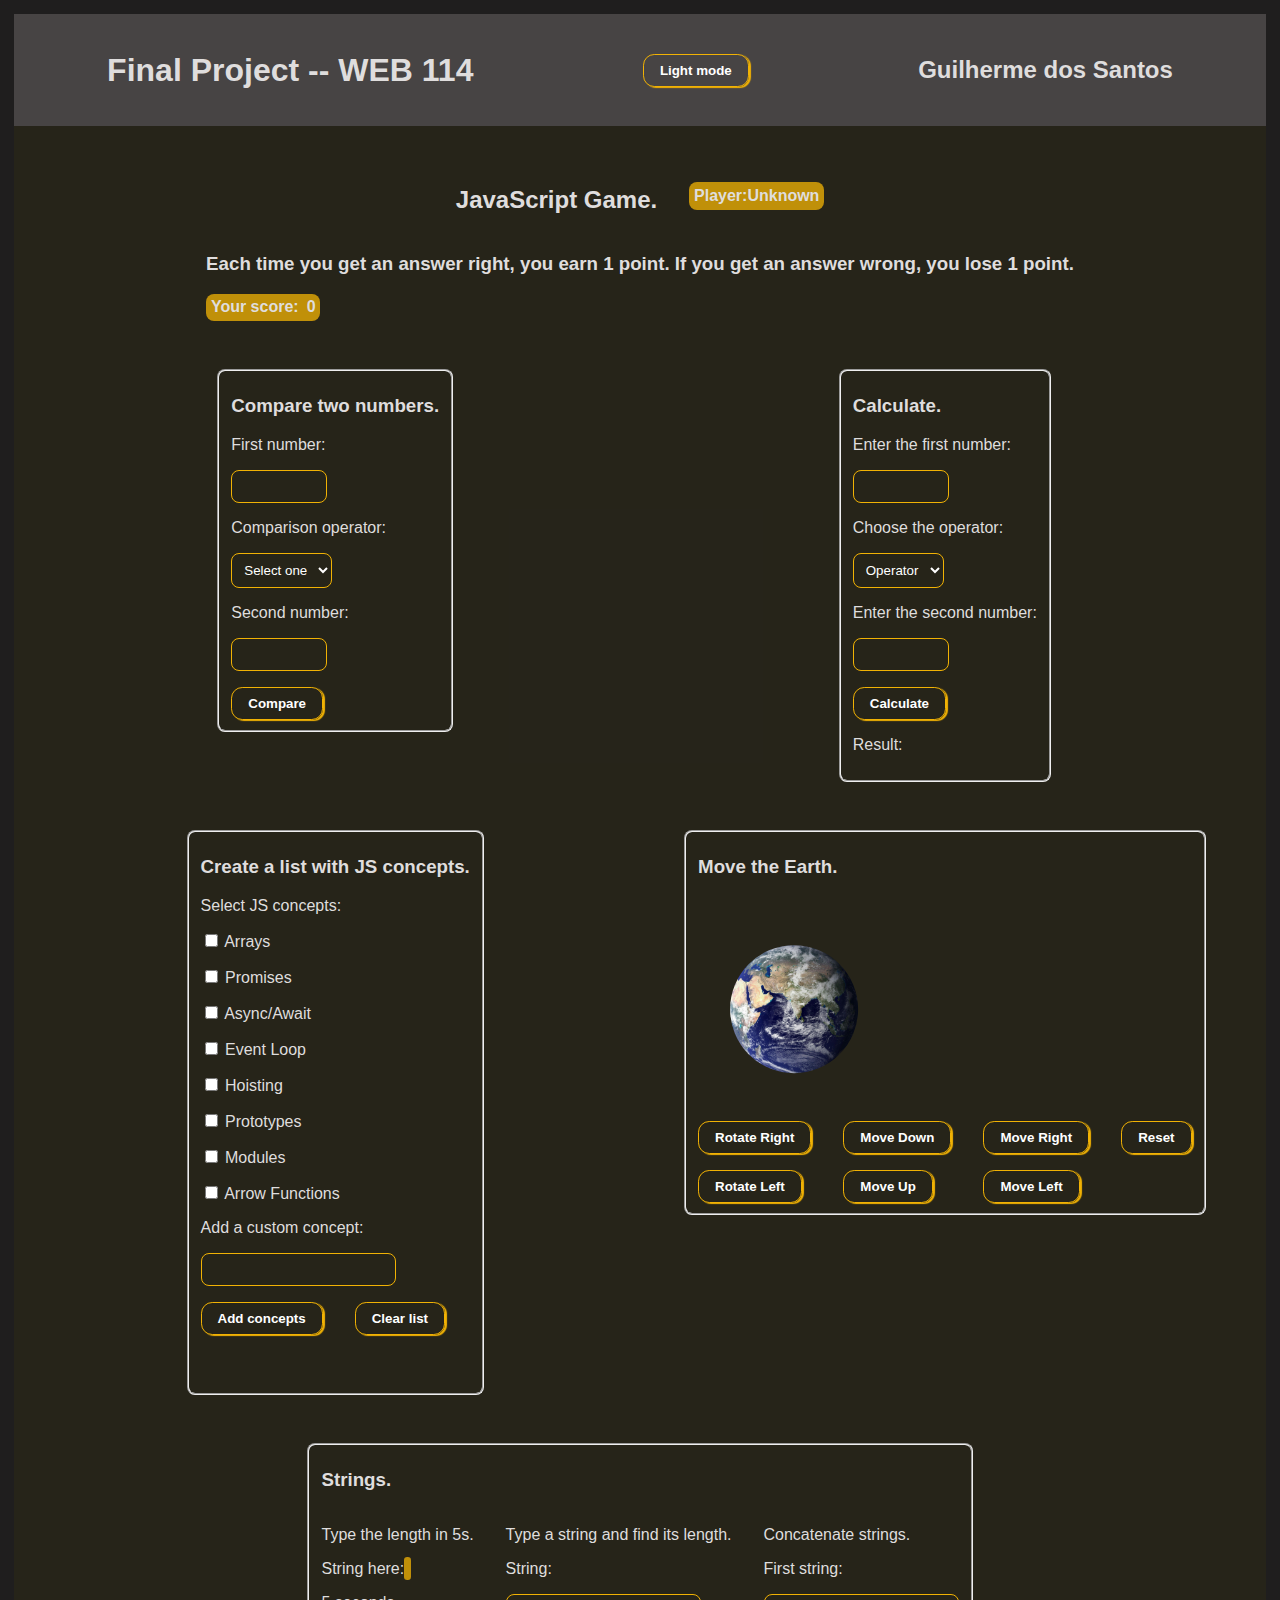
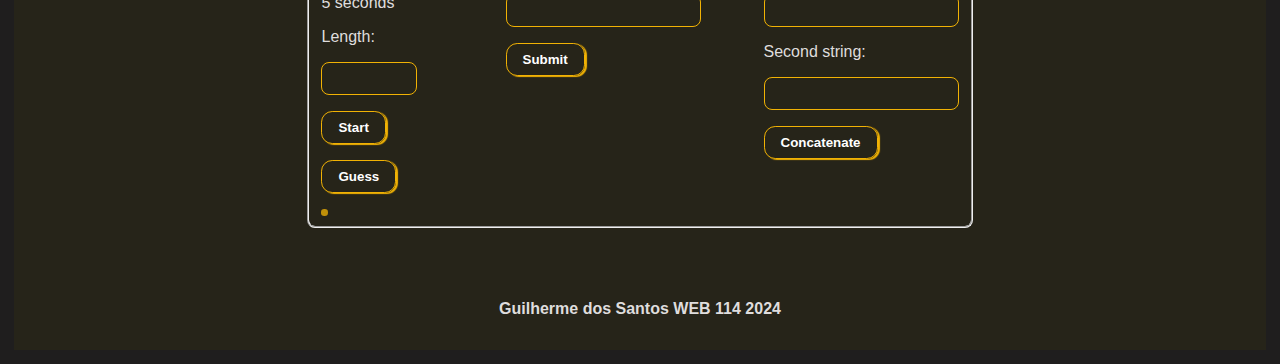
<file: final/index.html>
<!-- Guilherme dos Santos 07/22/2024-->
<!DOCTYPE html>
<html lang="en">
  <head>
    <meta charset="UTF-8" />
    <meta name="viewport" content="width=device-width, initial-scale=1.0" />
    <link rel="stylesheet" href="./style.css" />
    <script src="./final.js" defer></script>
    <title>Final</title>
  </head>
  <body class="dark">
    <div id="mainWrapper">
      <header>
        <h1>Final Project -- WEB 114</h1>
        <button id="dark">Light mode</button>
        <h2>Guilherme dos Santos</h2>
      </header>
      <main class="flexRow sectionsWrapper">
        <!-- Top and beginning of the page -->
        <section class="flexCol topWrapper">
          <div class="flexRow">
            <h2>JavaScript Game.</h2>
            <p id="player">Player:</p>
          </div>
          <h3>
            Each time you get an answer right, you earn 1 point. If you get an
            answer wrong, you lose 1 point.
          </h3>
          <div class="flexRow scoreWrapper">
            <span class="score">Your score:</span>
            <span class="score" id="score">0</span>
          </div>
        </section>
        <!-- Compare number -->
        <section>
          <fieldset>
            <h3>Compare two numbers.</h3>
            <form action="post" id="compareForm" class="flexColumn">
              <div class="flexColumn">
                <label for="compare1">First number:</label>
                <input
                  data-input1
                  type="number"
                  step="0.001"
                  required
                  id="compare1"
                />
              </div>
              <div class="flexColumn">
                <label for="compare">Comparison operator:</label>
                <select data-selection name="compare" id="compare" required>
                  <option value="" selected disabled>Select one</option>
                  <option value="greater">></option>
                  <option value="greaterequal">>=</option>
                  <option value="less">&lt;</option>
                  <option value="lessequal">&lt;=</option>
                  <option value="equal">==</option>
                  <option value="notequal">!=</option>
                </select>
                <label for="compare2">Second number:</label>
                <input
                  data-input2
                  type="number"
                  step="0.001"
                  required
                  id="compare2"
                />
                <button type="submit" data-compare>Compare</button>
              </div>
            </form>
          </fieldset>
        </section>
        <!-- Calculator  -->
        <section>
          <fieldset>
            <h3>Calculate.</h3>
            <form action="post" id="calculator">
              <div class="flexColumn">
                <label for="calculator1">Enter the first number:</label>
                <input
                  data-calculator1
                  type="number"
                  required
                  id="calculator1"
                />
                <label for="calculatorSelect">Choose the operator:</label>
                <select
                  data-selectionCalc
                  name="calculatorSelect"
                  id="calculatorSelect"
                  required
                >
                  <option selected value="" disabled>Operator</option>
                  <option value="add">Sum +</option>
                  <option value="subtract">Sub -</option>
                  <option value="multiply">Mult *</option>
                  <option value="divide">Div /</option>
                  <option value="remainder">Rema %</option>
                  <option value="exponent">Power **</option>
                </select>
                <label for="calculator2">Enter the second number:</label>
                <input
                  data-calculator2
                  type="number"
                  required
                  id="calculator2"
                />

                <button type="submit" data-calc>Calculate</button>
                <div class="flexRow">
                  <div class="flexColumn">
                    <span>Result:</span>
                    <span id="finalResult"></span>
                  </div>
                </div>
              </div>
            </form>
          </fieldset>
        </section>
        <!-- Create a list -->
        <section>
          <fieldset>
            <h3>Create a list with JS concepts.</h3>
            <form id="conceptForm" class="flexColumn">
              <label>Select JS concepts:</label>
              <div class="flexColumn">
                <label><input type="checkbox" value="Arrays" /> Arrays</label>
                <label
                  ><input type="checkbox" value="Promises" /> Promises</label
                >
                <label
                  ><input type="checkbox" value="Async/Await" />
                  Async/Await</label
                >
                <label
                  ><input type="checkbox" value="Event Loop" /> Event
                  Loop</label
                >
                <label
                  ><input type="checkbox" value="Hoisting" /> Hoisting</label
                >
                <label
                  ><input type="checkbox" value="Prototypes" />
                  Prototypes</label
                >
                <label><input type="checkbox" value="Modules" /> Modules</label>
                <label
                  ><input type="checkbox" value="Arrow Functions" /> Arrow
                  Functions</label
                >
              </div>
              <label for="customConcept">Add a custom concept:</label>
              <input type="text" id="customConcept" />
              <div class="flexRow">
                <button type="submit">Add concepts</button>
                <button type="reset" id="clearList">Clear list</button>
              </div>
              <ul id="conceptList"></ul>
            </form>
          </fieldset>
        </section>
        <!-- Move the Earth -->
        <section>
          <fieldset class="flexColumn">
            <h3>Move the Earth.</h3>
            <div class="imgWrapper">
              <img src="./earth.jpg" alt="randomImage" id="image" />
            </div>
            <div class="flexRow">
              <div class="flexColumn">
                <button id="rotateRight">Rotate Right</button>
                <button id="rotateLeft">Rotate Left</button>
              </div>
              <div class="flexColumn">
                <button id="moveDown">Move Down</button>
                <button id="moveUp">Move Up</button>
              </div>
              <div class="flexColumn">
                <button id="moveRight">Move Right</button>
                <button id="moveLeft">Move Left</button>
              </div>

              <button id="resetImg">Reset</button>
            </div>
          </fieldset>
        </section>
        <!-- Strings section -->
        <section>
          <fieldset class="flexColumn">
            <h3>Strings.</h3>
            <div class="flexRow">
              <form action="post" class="flexColumn" id="guessForm">
                <span>Type the length in 5s.</span>
                <span>String here: <strong id="randomString"></strong></span>
                <span id="timer">5 seconds</span>
                <label for="stringLength">Length:</label>
                <input
                  type="number"
                  step="1"
                  id="stringLength"
                  required
                  disabled
                  title="Enter a number"
                />
                <button type="button" id="startButton">Start</button>
                <button type="submit" id="submitButton" disabled>Guess</button>
                <span id="rightOrWrong"></span>
              </form>
              <form class="flexColumn" action="post" id="FormLength">
                <span>Type a string and find its length.</span>
                <label for="inputLength">String:</label>
                <input
                  type="text"
                  name="inputLength"
                  required
                  id="inputLength"
                  title="Enter a string"
                />
                <button type="submit" id="submitLength">Submit</button>
                <p id="wordLength"></p>
              </form>
              <form id="concatForm" class="flexColumn">
                <span>Concatenate strings.</span>
                <div class="flexColumn">
                  <label for="string1">First string:</label>
                  <input data-string1 type="text" required id="string1" />
                </div>
                <div class="flexColumn">
                  <label for="string2">Second string:</label>
                  <input data-string2 type="text" required id="string2" />
                </div>
                <button type="submit">Concatenate</button>
                <p id="concatenated"></p>
              </form>
            </div>
          </fieldset>
        </section>
      </main>

      <footer>
        <p>Guilherme dos Santos WEB 114 2024</p>
      </footer>
    </div>
  </body>
</html>
</file>
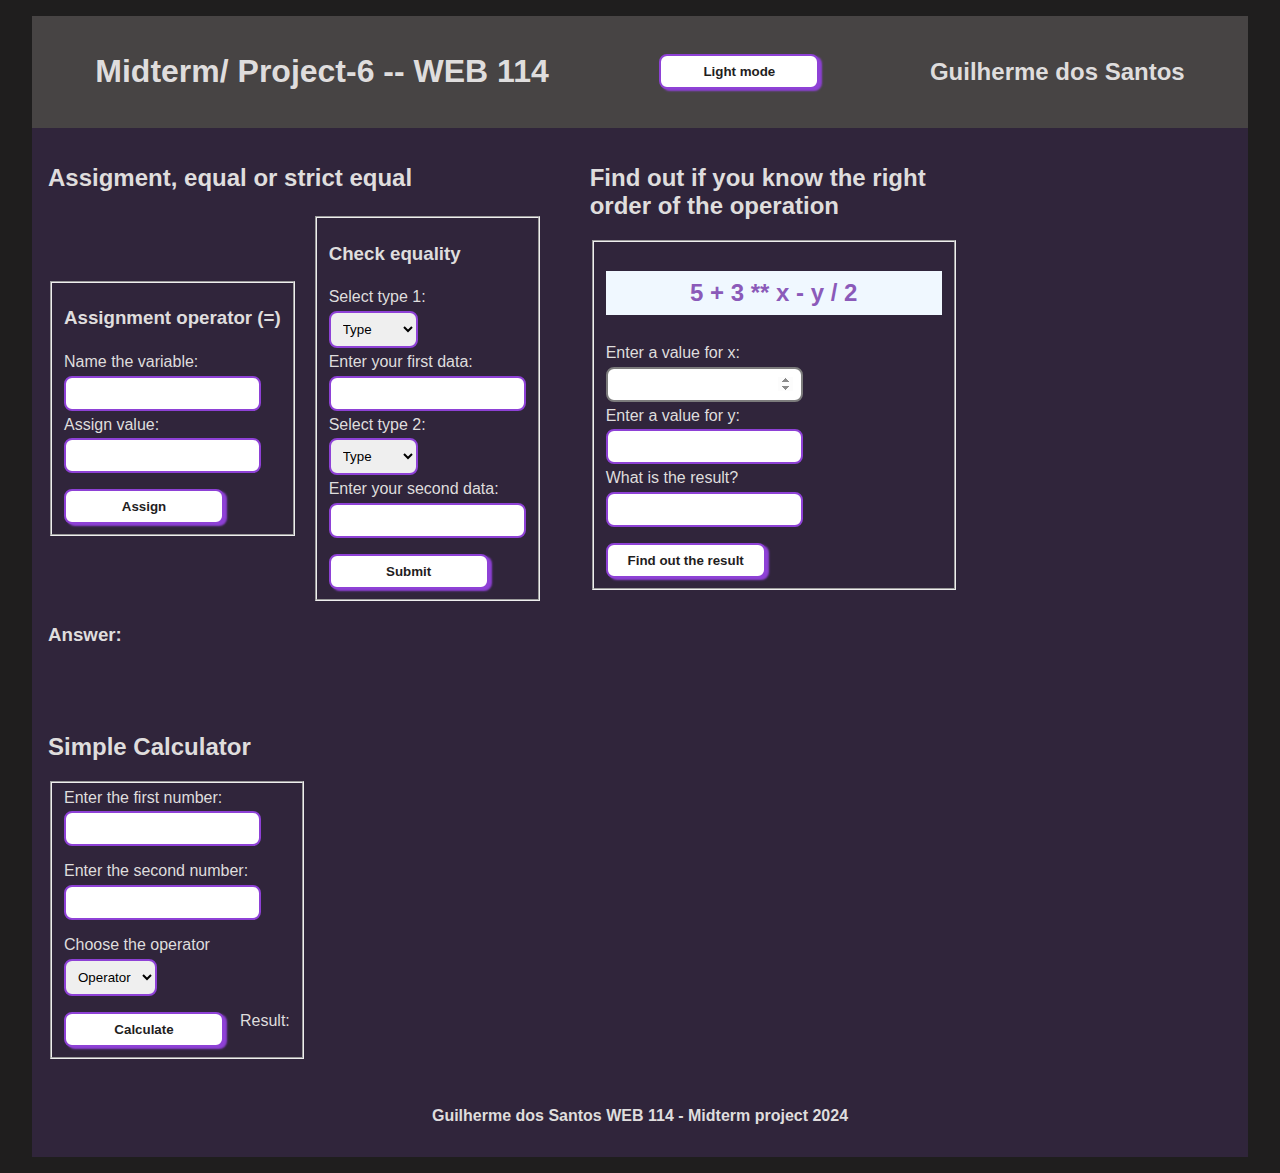
<file: midterm/index.html>
<!-- Guilherme dos Santos 07/14/2024 -->
<!DOCTYPE html>
<html lang="en">
  <head>
    <meta charset="UTF-8" />
    <meta name="viewport" content="width=device-width, initial-scale=1.0" />
    <link rel="stylesheet" href="./style.css" />
    <script src="./midterm.js" defer></script>
    <title>Midterm</title>
  </head>
  <body class="dark">
    <div class="mainWrapper darkMain" id="mainWrapper">
      <header>
        <h1>Midterm/ Project-6 -- WEB 114</h1>
        <button id="dark">Light mode</button>
        <h2>Guilherme dos Santos</h2>
      </header>
      <div class="flexRow">
        <!-- Section with the first part of the project assignment and equality -->
        <section class="flexColumn">
          <h2>Assigment, equal or strict equal</h2>
          <div class="equalitySection">
            <form action="post" id="assignmentForm">
              <fieldset>
                <!-- First Step selecting the type of operation -->
                <div class="flexColumn">
                  <!-- Begin the assignment form  -->

                  <h3>Assignment operator (=)</h3>
                  <label for="variableName">Name the variable:</label>
                  <input
                    name="variableName"
                    type="text"
                    id="variableName"
                    pattern="^[a-zA-Z_$][a-zA-Z_$0-9]*$"
                    title="Must be a valid JavaScript variable name (letters, digits, underscores, or dollar signs, and must start with a letter, underscore, or dollar sign)."
                    required
                  />

                  <label for="variableValue">Assign value:</label>
                  <input
                    name="variableValue"
                    type="text"
                    id="variableValue"
                    required
                  />

                  <!-- End assignment form -->
                </div>
                <button type="submit" data-submit>Assign</button>
              </fieldset>
            </form>
            <form action="post" id="equalityForm">
              <fieldset>
                <div class="flexColumn">
                  <h3>Check equality</h3>
                  <div class="flexColumn">
                    <label for="type1">Select type 1:</label>
                    <select data-type1 required name="type1" id="type1">
                      <option selected value="" disabled>Type</option>
                      <option data-option="string" value="string">
                        String
                      </option>
                      <option data-option="number" value="number">
                        Number
                      </option>
                      <option data-option="boolean" value="boolean">
                        Boolean
                      </option>
                    </select>
                    <div class="flexColumn" id="input1Wrapper">
                      <label for="input1">Enter your first data:</label>
                      <input
                        data-input1
                        type="text"
                        id="input1"
                        name="input1"
                        required
                      />
                    </div>
                    <div class="hidden" id="radio1Wrapper">
                      <div data-radio="1" class="flexRow">
                        <div class="flexColumn">
                          <label for="true1">True</label>
                          <input
                            type="radio"
                            id="true1"
                            name="boolean1"
                            value="true"
                            required
                          />
                        </div>
                        <div class="flexColumn">
                          <label for="false1">False</label>
                          <input
                            type="radio"
                            id="false1"
                            name="boolean1"
                            value="false"
                            required
                          />
                        </div>
                      </div>
                    </div>
                  </div>
                  <div class="flexColumn">
                    <div class="flexColumn">
                      <label for="type2">Select type 2:</label>
                      <select name="type2" required id="type2">
                        <option selected value="" disabled>Type</option>
                        <option data-option="string" value="string">
                          String
                        </option>
                        <option data-option="number" value="number">
                          Number
                        </option>
                        <option data-option="boolean" value="boolean">
                          Boolean
                        </option>
                      </select>
                    </div>
                    <div class="flexColumn" id="input2Wrapper">
                      <label for="input2">Enter your second data:</label>
                      <input
                        data-input2
                        type="text"
                        id="input2"
                        name="input2"
                        required
                      />
                    </div>
                    <div class="hidden" id="radio2Wrapper">
                      <div data-radio="2" class="flexRow">
                        <div class="flexColumn">
                          <label for="true2">True</label>
                          <input
                            type="radio"
                            id="true2"
                            name="boolean2"
                            value="true"
                            required
                          />
                        </div>
                        <div class="flexColumn">
                          <label for="false2">False</label>
                          <input
                            type="radio"
                            id="false2"
                            name="boolean2"
                            value="false"
                            required
                          />
                        </div>
                      </div>
                    </div>
                  </div>
                </div>
                <button type="submit" data-submit>Submit</button>
              </fieldset>
            </form>
          </div>
          <h3 id="answer">Answer:</h3>
        </section>
        <!--Next Section expressions-->
        <section>
          <h2>Find out if you know the right order of the operation</h2>
          <form id="valueForm">
            <fieldset>
              <div class="flexColumn">
                <p id="expression">5 + 3 * x - (y/2)</p>
                <label for="xValue">Enter a value for x:</label>
                <input type="number" step="0.1" id="xValue" required />

                <label for="yValue">Enter a value for y:</label>
                <input type="number" step="0.1" id="yValue" required />

                <label for="result">What is the result?</label>
                <input type="number" step="0.1" id="result" required />
              </div>
              <button type="submit" id="submitButton">
                Find out the result
              </button>
              <button type="button" class="hidden" id="reloadGame">
                Restart
              </button>
            </fieldset>
          </form>
          <p id="feedback"></p>
        </section>
        <!-- Next Section calculator -->
        <section>
          <h2>Simple Calculator</h2>
          <form action="post" id="calculator">
            <fieldset>
              <div class="flexColumn">
                <label for="calculator1">Enter the first number:</label>
                <input
                  data-calculator1
                  type="number"
                  required
                  id="calculator1"
                />
              </div>
              <div class="flexColumn">
                <label for="calculator2">Enter the second number:</label>
                <input
                  data-calculator2
                  type="number"
                  required
                  id="calculator2"
                />
              </div>
              <div class="flexColumn">
                <label for="calculatorSelect">Choose the operator</label>
                <select
                  data-selectionCalc
                  name="calculatorSelect"
                  id="calculatorSelect"
                  required
                >
                  <option selected value="" disabled>Operator</option>
                  <option value="add">Sum +</option>
                  <option value="subtract">Sub -</option>
                  <option value="multiply">Mult *</option>
                  <option value="divide">Div /</option>
                  <option value="remainder">Rema %</option>
                  <option value="exponent">Power **</option>
                </select>
              </div>
              <div class="flexRow">
                <button type="submit" data-calc>Calculate</button>
                <div class="flexColumn">
                  <span>Result:</span>
                  <span id="finalResult"></span>
                </div>
              </div>
            </fieldset>
          </form>
        </section>
      </div>
      <footer>
        <p>Guilherme dos Santos WEB 114 - Midterm project 2024</p>
      </footer>
    </div>
  </body>
</html>
</file>
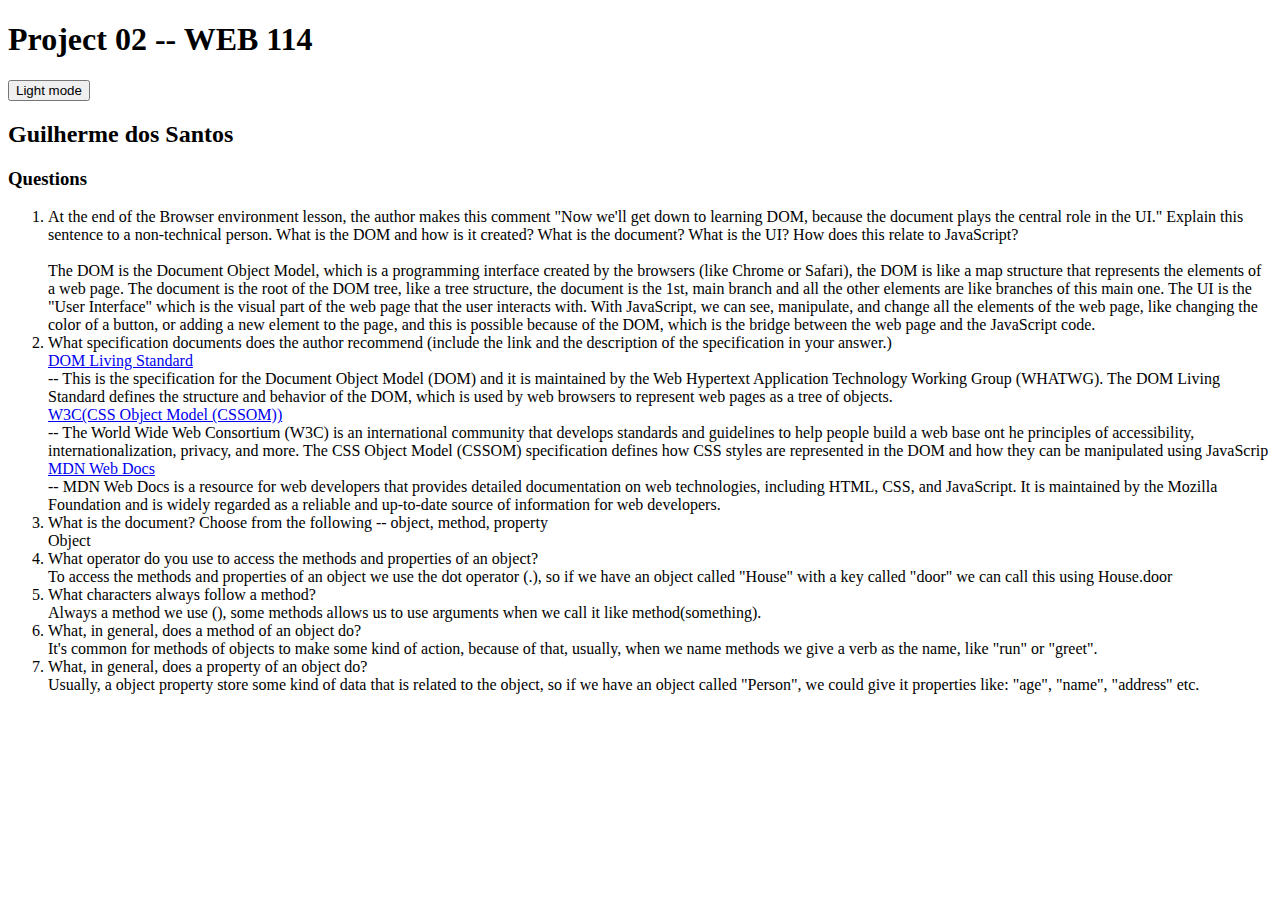
<file: Week02/index.html>
<!-- Guilherme dos Santos 06/15/2024-->
<!DOCTYPE html>
<html lang="en">
  <head>
    <meta charset="UTF-8" />
    <meta name="viewport" content="width=device-width, initial-scale=1.0" />
    <link rel="stylesheet" href="style.css" />
    <title>Project 02</title>
  </head>
  <body class="dark">
    <header>
      <h1>Project 02 -- WEB 114</h1>
      <button id="dark">Light mode</button>
      <h2>Guilherme dos Santos</h2>
    </header>
    <section>
      <h3>Questions</h3>
      <ol>
        <li>
          At the end of the Browser environment lesson, the author makes this
          comment "Now we'll get down to learning DOM, because the document
          plays the central role in the UI." Explain this sentence to a
          non-technical person. What is the DOM and how is it created? What is
          the document? What is the UI? How does this relate to JavaScript?<br /><br />
          The DOM is the Document Object Model, which is a programming interface
          created by the browsers (like Chrome or Safari), the DOM is like a map
          structure that represents the elements of a web page. The document is
          the root of the DOM tree, like a tree structure, the document is the
          1st, main branch and all the other elements are like branches of this
          main one. The UI is the "User Interface" which is the visual part of
          the web page that the user interacts with. With JavaScript, we can
          see, manipulate, and change all the elements of the web page, like
          changing the color of a button, or adding a new element to the page,
          and this is possible because of the DOM, which is the bridge between
          the web page and the JavaScript code.<br />
        </li>
        <li>
          What specification documents does the author recommend (include the
          link and the description of the specification in your answer.)<br />
          <a href="https://dom.spec.whatwg.org/">DOM Living Standard</a><br />
          -- This is the specification for the Document Object Model (DOM) and
          it is maintained by the Web Hypertext Application Technology Working
          Group (WHATWG). The DOM Living Standard defines the structure and
          behavior of the DOM, which is used by web browsers to represent web
          pages as a tree of objects.<br />
          <a href="https://www.w3.org/TR/cssom-1/"
            >W3C(CSS Object Model (CSSOM))</a
          ><br />
          -- The World Wide Web Consortium (W3C) is an international community
          that develops standards and guidelines to help people build a web base
          ont he principles of accessibility, internationalization, privacy, and
          more. The CSS Object Model (CSSOM) specification defines how CSS
          styles are represented in the DOM and how they can be manipulated
          using JavaScrip<br />
          <a href="https://developer.mozilla.org/en-US/">MDN Web Docs</a><br />
          -- MDN Web Docs is a resource for web developers that provides
          detailed documentation on web technologies, including HTML, CSS, and
          JavaScript. It is maintained by the Mozilla Foundation and is widely
          regarded as a reliable and up-to-date source of information for web
          developers.<br />
        </li>
        <li>
          What is the document? Choose from the following -- object, method,
          property<br />Object
        </li>
        <li>
          What operator do you use to access the methods and properties of an
          object?<br />
          To access the methods and properties of an object we use the dot
          operator (.), so if we have an object called "House" with a key called
          "door" we can call this using House.door<br />
        </li>
        <li>
          What characters always follow a method?<br />
          Always a method we use (), some methods allows us to use arguments
          when we call it like method(something).
        </li>
        <li>
          What, in general, does a method of an object do?<br />
          It's common for methods of objects to make some kind of action,
          because of that, usually, when we name methods we give a verb as the
          name, like "run" or "greet".
        </li>
        <li>
          What, in general, does a property of an object do?<br />Usually, a
          object property store some kind of data that is related to the object,
          so if we have an object called "Person", we could give it properties
          like: "age", "name", "address" etc.
        </li>
      </ol>
    </section>
    <script>
      console.log(
        "--------------------Separation---- Part 1-------------------------"
      );
      for (let i = 0; i < document.body.childNodes.length; i++) {
        // Starting from the index 0, iterate over all the nodes inside the body element and display them on the console.
        console.log(document.body.childNodes[i]); // Using a simple for loop to iterate over all the nodes inside the body element and display them on the console.
      }
      console.log(
        "--------------------Separation-----------------------------"
      );
      for (let node of document.body.childNodes) {
        // For each of the nodes inside the body element, display them on the console.
        console.log(node); // Using a for of loop to iterate over all the nodes inside the body element and display them on the console.
      }

      //Both codes display the same result, but the first one uses a simple for loop and the second one uses a for of loop to iterate over the nodes inside the body element and display them on the console.
      console.log(
        "--------------------Separation---- Part 2-------------------------"
      );
      //2.Use document.body as the starting point, then insert 12 console.log statements into your script to demonstrate the
      // navigation properties found in the Summary section of the Walking the DOM lesson.

      //Parent Node
      console.log(document.body.parentNode); //The console display the html element with all the nodes.
      //Child Nodes
      console.log(document.body.childNodes); //The console display all the nodes inside the body element on my case with length 10.
      //First Child
      console.log(document.body.firstChild); //The console display the first node inside the body element being a text (empty text).
      //Last Child
      console.log(document.body.lastChild); //The console display the last node inside the body element being a script element.
      //Previous Sibling
      console.log(document.body.previousSibling); //The console display the previous sibling of the body element being a text (empty text).
      //Next Sibling
      console.log(document.body.nextSibling); //The console display the next sibling of the body element being null since there is no next sibling after body.
      // // <-------------------------------------------------------------------------------------------------------------->
      console.log(
        "--------------------Separation-----------------------------"
      );
      // // For element nodes only: parentElement, children, firstElementChild, lastElementChild, previousElementSibling, nextElementSibling.
      //Parent Element
      console.log(document.body.parentElement); //The console display the html element with all the nodes.
      //Children
      console.log(document.body.children); //The console display all the nodes inside the body element on my case with length 3.
      //First Element Child
      console.log(document.body.firstElementChild); //The console display the first node inside the body element being a header element.
      //Last Element Child
      console.log(document.body.lastElementChild); //The console display the last node inside the body element being a script element.
      //Previous Element Sibling
      console.log(document.body.previousElementSibling); //The console display the previous sibling of the body element being a head element.
      //Next Element Sibling
      console.log(document.body.nextElementSibling); //The console display the next sibling of the body element being null since there is no next sibling after body.
      //With that is possible to see the navigation properties of the body element. The first 6 console.log are for all nodes and the last 6 are for element(tags) nodes only.
    </script>
    <script>
      const darkBtn = document.getElementById("dark"); // Get the button element with the id dark.
      let btnText = darkBtn.innerText; // Get the text content of the button element and store it in the btnText variable.
      const darkMode = (e) => {
        e.preventDefault(); // Prevent the default behavior of the button element.
        // Function to change the color of the page to dark mode.
        document.body.classList.toggle("dark"); // Toggle the dark class on the body element to change the color of the page.
        btnText === "Light mode"
          ? (btnText = "Dark mode")
          : (btnText = "Light mode");
        darkBtn.innerText = btnText;
      };
      darkBtn.addEventListener("click", darkMode); // Add an event listener to the button element that listens for a click event and calls the darkMode function when the button is clicked.
    </script>
  </body>
</html>
</file>
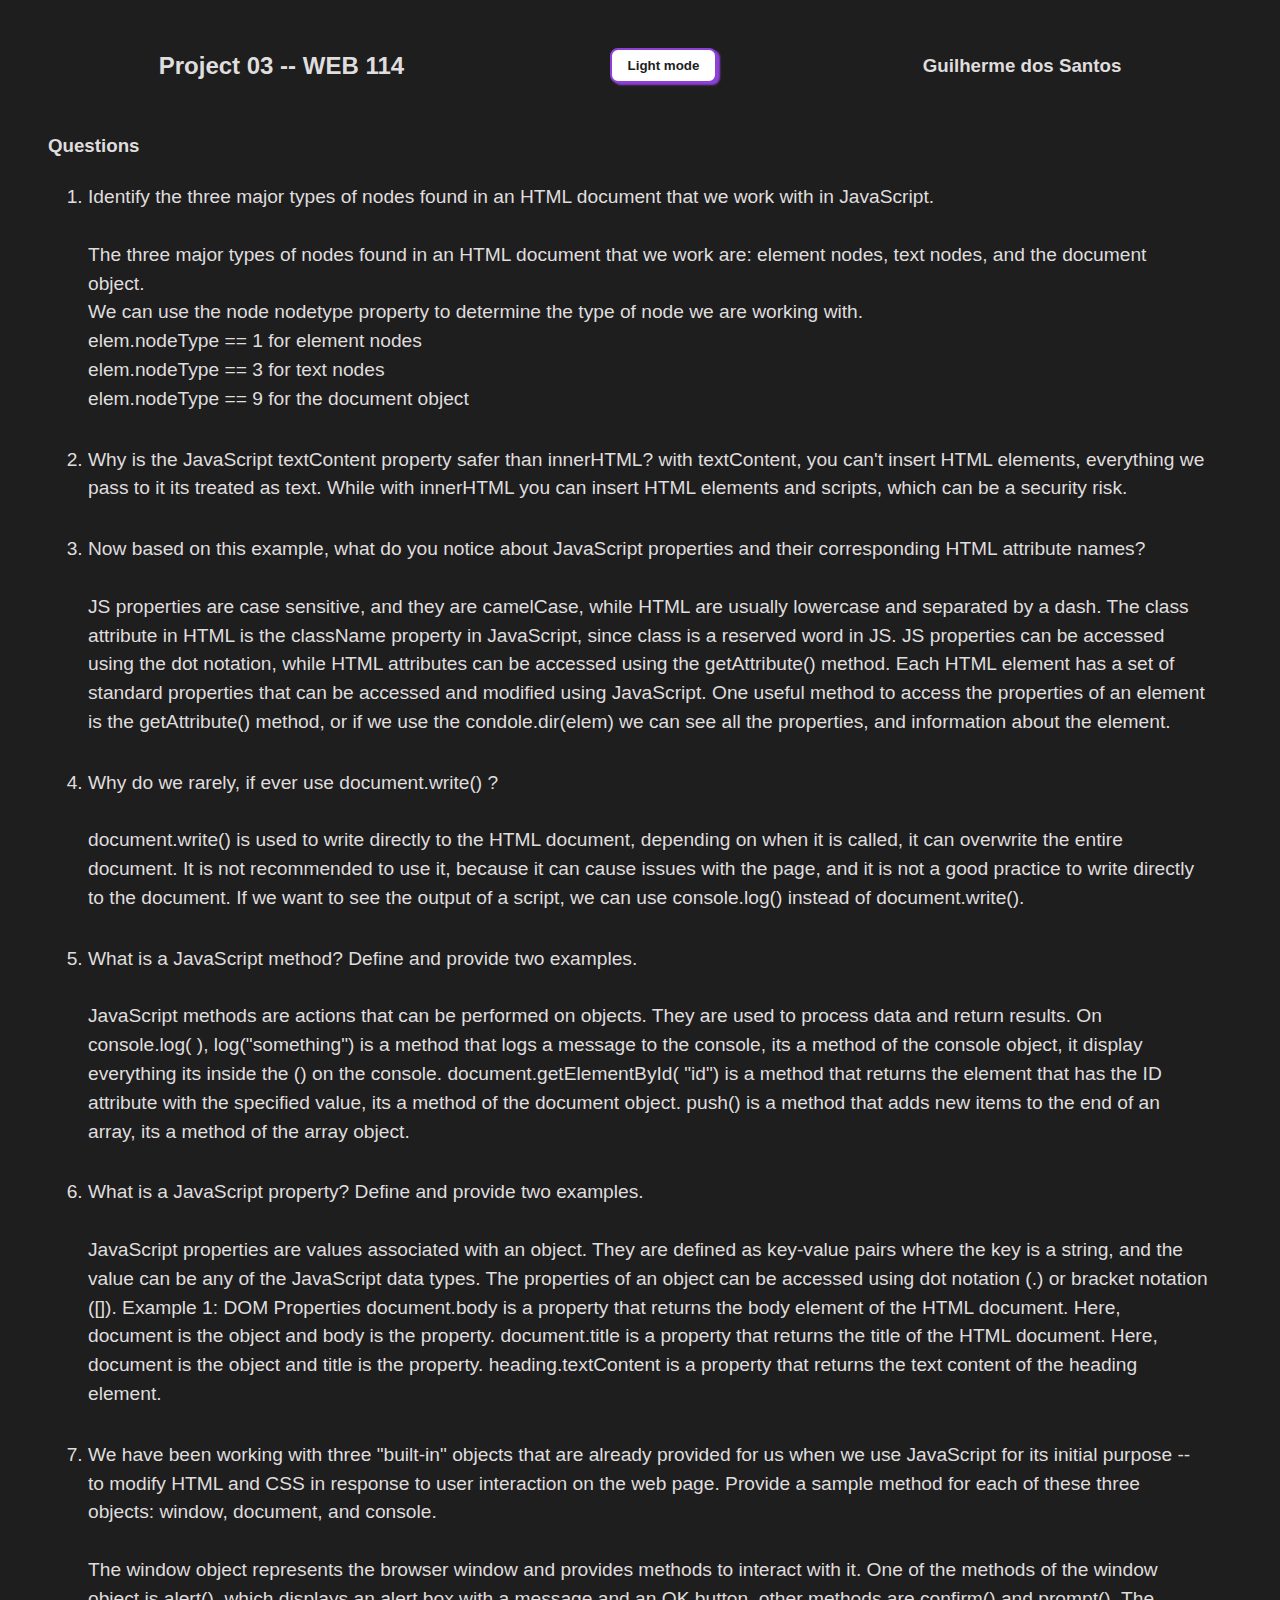
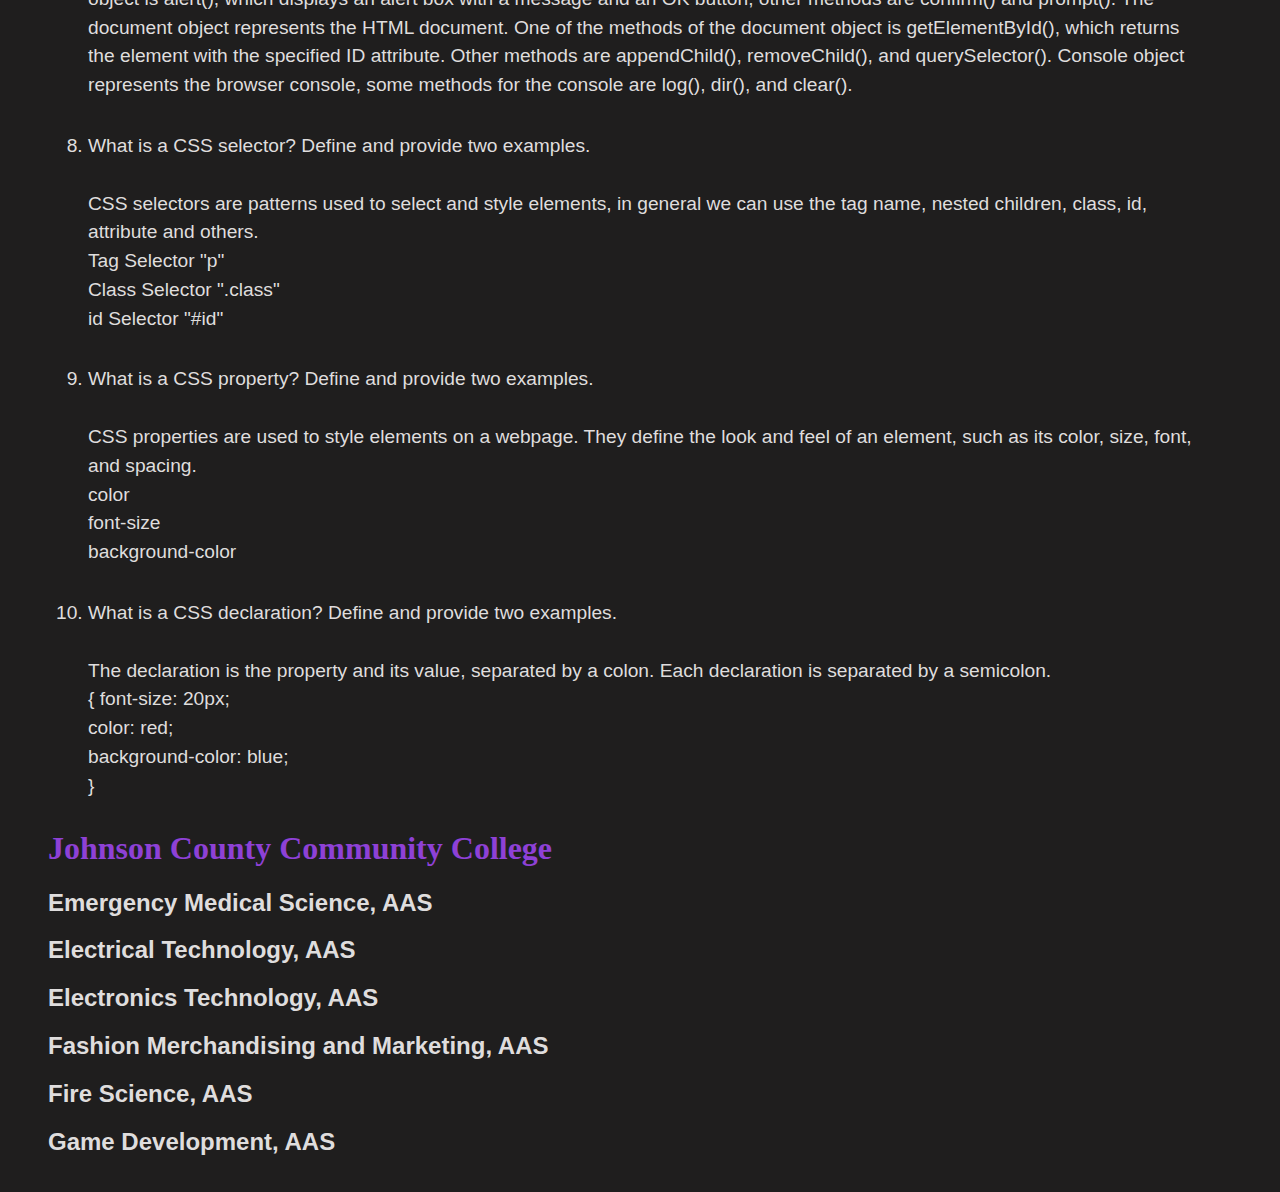
<file: Week03/index.html>
<!-- Guilherme dos Santos 06/23/2024-->
<!DOCTYPE html>
<html lang="en">
  <head>
    <meta charset="UTF-8" />
    <meta name="viewport" content="width=device-width, initial-scale=1.0" />
    <link rel="stylesheet" href="./style.css" />
    <title>Project 03</title>
  </head>
  <body class="dark">
    <header>
      <h2>Project 03 -- WEB 114</h2>
      <button id="dark">Light mode</button>
      <h3>Guilherme dos Santos</h3>
    </header>
    <section>
      <h3>Questions</h3>
      <ol>
        <li>
          Identify the three major types of nodes found in an HTML document that
          we work with in JavaScript.<br /><br />
          The three major types of nodes found in an HTML document that we work
          are: element nodes, text nodes, and the document object.<br />
          We can use the node nodetype property to determine the type of node we
          are working with.<br />
          elem.nodeType == 1 for element nodes<br />
          elem.nodeType == 3 for text nodes<br />
          elem.nodeType == 9 for the document object
        </li>
        <li>
          Why is the JavaScript textContent property safer than innerHTML? with
          textContent, you can't insert HTML elements, everything we pass to it
          its treated as text. While with innerHTML you can insert HTML elements
          and scripts, which can be a security risk.
        </li>
        <li>
          Now based on this example, what do you notice about JavaScript
          properties and their corresponding HTML attribute names?<br /><br />
          JS properties are case sensitive, and they are camelCase, while HTML
          are usually lowercase and separated by a dash. The class attribute in
          HTML is the className property in JavaScript, since class is a
          reserved word in JS. JS properties can be accessed using the dot
          notation, while HTML attributes can be accessed using the
          getAttribute() method. Each HTML element has a set of standard
          properties that can be accessed and modified using JavaScript. One
          useful method to access the properties of an element is the
          getAttribute() method, or if we use the condole.dir(elem) we can see
          all the properties, and information about the element.
        </li>
        <li>
          Why do we rarely, if ever use document.write() ? <br /><br />
          document.write() is used to write directly to the HTML document,
          depending on when it is called, it can overwrite the entire document.
          It is not recommended to use it, because it can cause issues with the
          page, and it is not a good practice to write directly to the document.
          If we want to see the output of a script, we can use console.log()
          instead of document.write().
        </li>
        <li>
          What is a JavaScript method? Define and provide two examples.<br /><br />
          JavaScript methods are actions that can be performed on objects. They
          are used to process data and return results. On console.log( ),
          log("something") is a method that logs a message to the console, its a
          method of the console object, it display everything its inside the ()
          on the console. document.getElementById( "id") is a method that
          returns the element that has the ID attribute with the specified
          value, its a method of the document object. push() is a method that
          adds new items to the end of an array, its a method of the array
          object.
        </li>
        <li>
          What is a JavaScript property? Define and provide two examples.<br /><br />
          JavaScript properties are values associated with an object. They are
          defined as key-value pairs where the key is a string, and the value
          can be any of the JavaScript data types. The properties of an object
          can be accessed using dot notation (.) or bracket notation ([]).
          Example 1: DOM Properties document.body is a property that returns the
          body element of the HTML document. Here, document is the object and
          body is the property. document.title is a property that returns the
          title of the HTML document. Here, document is the object and title is
          the property. heading.textContent is a property that returns the text
          content of the heading element.
        </li>
        <li>
          We have been working with three "built-in" objects that are already
          provided for us when we use JavaScript for its initial purpose -- to
          modify HTML and CSS in response to user interaction on the web page.
          Provide a sample method for each of these three objects: window,
          document, and console.<br /><br />
          The window object represents the browser window and provides methods
          to interact with it. One of the methods of the window object is
          alert(), which displays an alert box with a message and an OK button,
          other methods are confirm() and prompt(). The document object
          represents the HTML document. One of the methods of the document
          object is getElementById(), which returns the element with the
          specified ID attribute. Other methods are appendChild(),
          removeChild(), and querySelector(). Console object represents the
          browser console, some methods for the console are log(), dir(), and
          clear().
        </li>
        <li>
          What is a CSS selector? Define and provide two examples.<br /><br />
          CSS selectors are patterns used to select and style elements, in
          general we can use the tag name, nested children, class, id, attribute
          and others.<br />
          Tag Selector "p"<br />
          Class Selector ".class"<br />
          id Selector "#id"<br />
        </li>
        <li>
          What is a CSS property? Define and provide two examples.<br /><br />
          CSS properties are used to style elements on a webpage. They define
          the look and feel of an element, such as its color, size, font, and
          spacing. <br />
          color <br />
          font-size <br />
          background-color <br />
        </li>
        <li>
          What is a CSS declaration? Define and provide two examples.<br /><br />
          The declaration is the property and its value, separated by a colon.
          Each declaration is separated by a semicolon.
          <br />
          { font-size: 20px;<br />
          color: red;<br />
          background-color: blue;<br />
          }
        </li>
      </ol>
    </section>
    <section id="scriptSection">
      <h1>Place Holder</h1>
      <h2 id="holder1">Place Holder</h2>
      <h2 id="holder2">Place Holder</h2>
      <h2 id="holder3">Place Holder</h2>
    </section>
    <script>
      console.log(
        "--------------------Separation---- Part 1.1-------------------------"
      );
      console.log(document.body); //shows the element DOM tree.

      console.log(
        "--------------------Separation------Part 1.2-----------------------"
      );
      console.dir(document.body); // shows the element as a DOM object, good to explore its properties.

      // <-------------------------------------------------------------------------------------------------------------->
      //2- In the HTML, create an <h1> element with the text content of placeholder. Use JavaScript to set its textContent property to "Johnson County Community College
      h1 = document.querySelector("h1"); // Select the h1 element.
      h1.textContent = "Johnson County Community College"; // Set the text content of the h1 element to "Johnson County Community College".

      // <-------------------------------------------------------------------------------------------------------------->
      // 3- In the HTML, create three <h2> elements with the text content of placeholder.
      //  Use JavaScript to set their textContent property to 3 different majors available at JCCC.
      //  (Hint.  If you use HTML id attributes for each element, you can refer to that element directly in the JavaScript as the HTML id value can be automatically accessed as  JavaScript variable with the same name.
      //  See the examples in the textContent section of the Node properties: type, tag, and contents lesson).
      holder1.textContent = "Emergency Medical Science, AAS";
      holder2.textContent = "Electrical Technology, AAS";
      holder3.textContent = "Electronics Technology, AAS";
      // <-------------------------------------------------------------------------------------------------------------->
      //4- Write JavaScript to create and then append three more <h2> elements that contain 3 more JCCC majors.
      // Now you'll use JavaScript to create, modify, and also append the entire <h2> element versus what you did in steps 2 and 3 where the <h2>placeholder</h2> element was already in the HTML.
      // Create an array of majors.
      majors = [
        "Fashion Merchandising and Marketing, AAS",
        "Fire Science, AAS",
        "Game Development, AAS",
      ];
      // Loop through the majors array, and create an h2 element for each major.
      for (let i = 0; i < majors.length; i++) {
        h2 = document.createElement("h2"); // Create a new h2 element.
        h2.textContent = majors[i]; // Set the text content of the h2 element to the current major.
        scriptSection.appendChild(h2); // Append the h2 element to the scriptSection element.
      }
      // <-------------------------------------------------------------------------------------------------------------->
      // 5- Copy the JavaScript from the "Create a list" exercise at the end of the Modifying the document lesson into your script.
      // We haven't covered all of those JavaScript constructs yet, especially the while loop, but study and run the code to conceptually understand what is going on.
      // Add a comment behind every statement to explain every line of the code.
      let ul = document.createElement("ul"); // Create a new ul element.
      document.body.append(ul); // Append the ul element to the body element(last element).
      while (true) {
        //This while is going to run until the user press cancel or an empty string.
        let data = prompt("Enter the text for the list item", ""); // Prompt the user to enter the text for the list item.

        if (!data) {
          // If the user enters an empty string or presses cancel, stops of the loop.
          break;
        }

        let li = document.createElement("li"); // Create a new li element.
        li.textContent = data; // Set the text content of the li element to the user input.
        ul.append(li); // Append the li element to the ul element.
      }
      // <-------------------------------------------------------------------------------------------------------------->
      //6- Write two JavaScript statements to modify the CSS associated with the <h1> element in your HTML.
      // In one, use the style property.  In the other, use the classList property.
      h1.style.fontFamily = "cursive"; // Set the font family of the h1 element to Times using the style property.
      h1.classList.add("h1Styles"); // Add the heading class to the h1 element using the classList property.
    </script>
    <script>
      const darkBtn = dark; // Get the button element with the id dark.
      let btnText = darkBtn.textContent; // Get the text content of the button element and store it in the btnText variable.
      // Function to change the color of the page to dark mode.
      const darkMode = (e) => {
        document.body.classList.toggle("dark"); // Toggle the dark class on the body element to change the color of the page.
        darkBtn.classList.toggle("buttonLight"); // Toggle the buttonLight class on the button element to change its color.

        darkBtn.textContent = btnText;
        document.body.classList.contains("dark")
          ? (btnText = "Dark mode")
          : (btnText = "Light mode");
      };
      darkBtn.addEventListener("click", darkMode); // Add an event listener to the button element that listens for a click event and calls the darkMode function when the button is clicked.
    </script>
  </body>
</html>
</file>
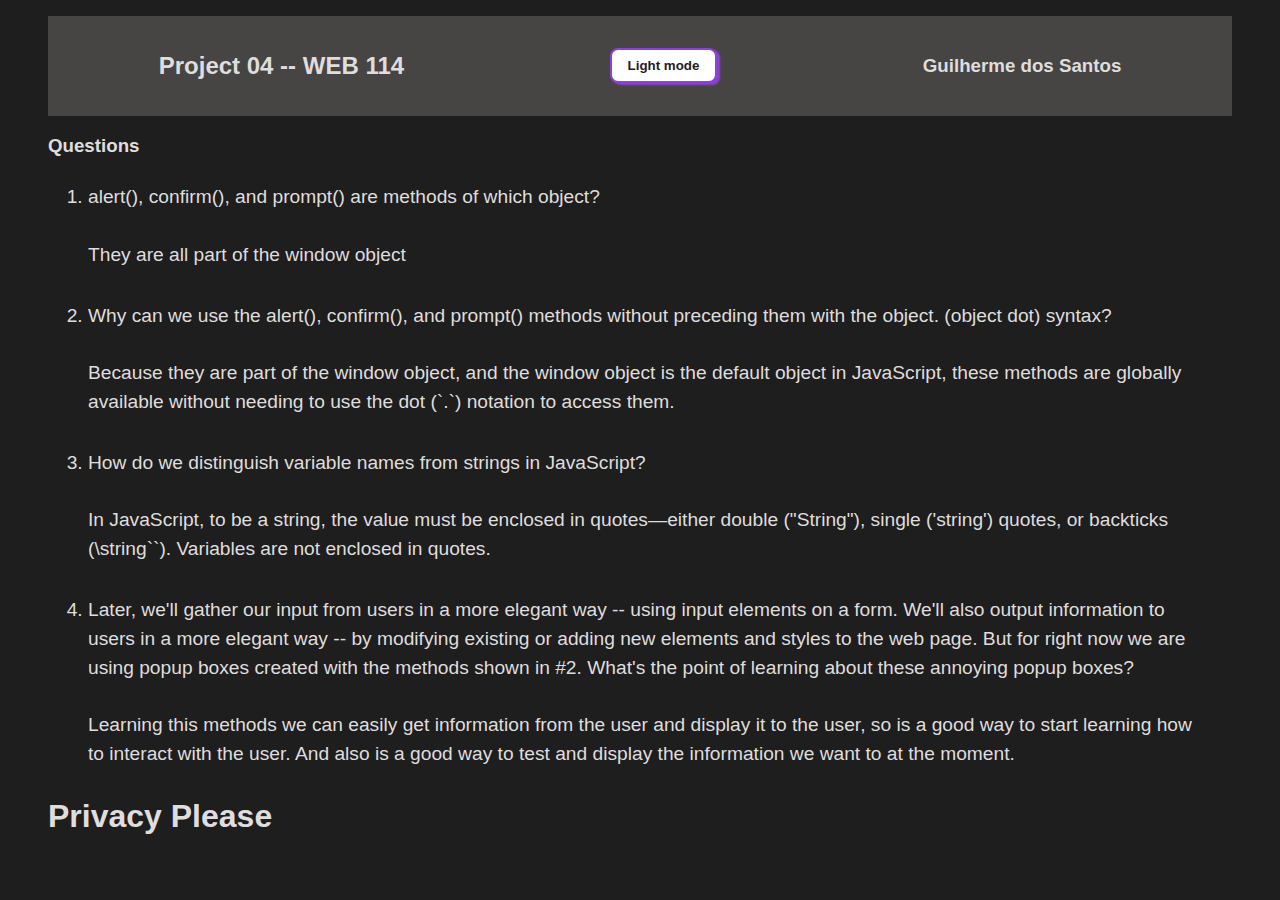
<file: Week04/index.html>
<!-- Guilherme dos Santos 06/27/2024-->
<!DOCTYPE html>
<html lang="en">
  <head>
    <meta charset="UTF-8" />
    <meta name="viewport" content="width=device-width, initial-scale=1.0" />
    <link rel="stylesheet" href="./style.css" />
    <title>Project 04</title>
  </head>
  <body class="dark">
    <header>
      <h2>Project 04 -- WEB 114</h2>
      <button id="dark">Light mode</button>
      <h3>Guilherme dos Santos</h3>
    </header>
    <section>
      <h3>Questions</h3>
      <ol>
        <li>
          alert(), confirm(), and prompt() are methods of which object?<br /><br />
          They are all part of the window object
        </li>
        <li>
          Why can we use the alert(), confirm(), and prompt() methods without
          preceding them with the object. (object dot) syntax?<br /><br />
          Because they are part of the window object, and the window object is
          the default object in JavaScript, these methods are globally available
          without needing to use the dot (`.`) notation to access them.
        </li>
        <li>
          How do we distinguish variable names from strings in JavaScript?<br /><br />
          In JavaScript, to be a string, the value must be enclosed in
          quotes—either double ("String"), single ('string') quotes, or
          backticks (\string``). Variables are not enclosed in quotes.
        </li>
        <li>
          Later, we'll gather our input from users in a more elegant way --
          using input elements on a form. We'll also output information to users
          in a more elegant way -- by modifying existing or adding new elements
          and styles to the web page. But for right now we are using popup boxes
          created with the methods shown in #2. What's the point of learning
          about these annoying popup boxes?<br /><br />
          Learning this methods we can easily get information from the user and
          display it to the user, so is a good way to start learning how to
          interact with the user. And also is a good way to test and display the
          information we want to at the moment.
        </li>
      </ol>
    </section>
    <section>
      <h1></h1>
    </section>
    <script>
      // 1.   Add a statement that declares a variable named user and assign the variable to the value of the answer given to a JavaScript prompt.
      //  The prompt should ask the user for his or her name.
      let user = prompt("What is your name?");

      // <-------------------------------------------------------------------------------------------------------------->
      // 2.  Add a statement that declares a variable named proceed and assign the variable to the value of the answer given to a JavaScript confirm.
      //   The text should ask the user permission to use his or her name on the web page.
      let proceed = confirm("Can we use your name on the web page?");

      // <-------------------------------------------------------------------------------------------------------------->
      /* 3.  Write a traditional if - else statement that assigns the value in the user variable as the textContent property of an existing <h1> element on the web page IF the value of the proceed variable is true.
            If the proceed variable is false, the textContent property of that <h1> element  should say "Privacy Please".*/
      let h1 = document.querySelector("h1");
      if (proceed) {
        h1.textContent = user;
      } else {
        h1.textContent = "Privacy Please";
      }
      // <-------------------------------------------------------------------------------------------------------------->
      // 4.  "Comment out" the if - else structure from step #3 (leave it in the code inside a comment), and rewrite the if - else statement in #3 using the conditional ? operator.
      proceed ? (h1.textContent = user) : (h1.textContent = "Privacy Please");
      // <-------------------------------------------------------------------------------------------------------------->
      // 5- Prompt the user for his or her age, and store the result in a variable named age.
      let age = prompt("What is your age?");
      // <-------------------------------------------------------------------------------------------------------------->
      //6- Add a window.alert() statement that alerts out the person's name and age as a final statement in your JavaScript.
      alert(`Hello ${user}, you are ${age} years old.`);
      // 7. How do we distinguish variable names from strings in JavaScript?
      /* To be a string in JavaScript, the value must be enclosed in quotes,
           either double ("String"), single quotes('string'), or
           backticks(`string`). Variables are not enclosed in quotes.*/
    </script>
    <script>
      const darkBtn = dark; // Get the button element with the id dark.
      let btnText = darkBtn.textContent; // Get the text content of the button element and store it in the btnText variable.
      // Function to change the color of the page to dark mode.
      const darkMode = (e) => {
        document.body.classList.toggle("dark"); // Toggle the dark class on the body element to change the color of the page.
        darkBtn.classList.toggle("buttonLight"); // Toggle the buttonLight class on the button element to change its color.

        darkBtn.textContent = btnText;
        document.body.classList.contains("dark")
          ? (btnText = "Dark mode")
          : (btnText = "Light mode");
      };
      darkBtn.addEventListener("click", darkMode); // Add an event listener to the button element that listens for a click event and calls the darkMode function when the button is clicked.
    </script>
  </body>
</html>
</file>
<file: final/style.css>
/* Guilherme dos Santos 07/22/2024 */
* {
  box-sizing: border-box;
}
/* Wrapper to hold all the sections */
#mainWrapper {
  background-color: #2c29168e;
}
/* Diferent colors for the header */
header {
  display: flex;
  justify-content: space-around;
  align-items: center;
  gap: 1rem;
  padding: 1rem;
  background-color: #e7e1e1;
  flex-direction: row;
}
body.dark header {
  background-color: #474444;
}
body {
  margin: 0;
  font-family: "Roboto", sans-serif;
  padding: 1rem 3rem;
  background: rgb(244, 244, 244);
  color: rgb(46, 44, 44);
  min-height: 100vh;
  display: flex;
  flex-direction: column;
  transition: background-color 0.3s ease, color 0.3s ease;
}
/* Class applied to the body to change the color scheme */
.dark {
  background: #1f1e1e;
  color: rgb(223, 221, 221);
}
/* Class to apply a green background color when the user answers correctly  */
.green {
  background: #0de906;
}
/* Flex column and row classes to apply in different components */
.flexColumn {
  display: flex;
  flex-direction: column;
  gap: 1rem;
  justify-content: flex-start;
  align-items: flex-start;
}
.flexRow {
  display: flex;
  gap: 2rem;
  justify-content: center;
  flex-wrap: wrap;
  align-items: flex-start;
  flex-direction: row;
}
.sectionsWrapper {
  padding: 1.5rem;
  align-items: start;
}

/* Class to apply background color to specific elements like player and score.*/
.player,
.scoreWrapper {
  font-size: 1rem;
  background: #d39d08e3;
  padding: 0.3rem;
  border-radius: 0.5rem;
  font-weight: bold;
  display: flex;
  gap: 0.5rem;
  max-width: fit-content;
}
#randomString,
#rightOrWrong {
  background: #d39d08e3;
  font-size: 1rem;
  font-weight: 600;
  color: white;
  padding: 0.2rem;
  border-radius: 0.2rem;
}

/* Links and buttons styles */
a {
  transition: color 0.3s;
}

a:hover {
  color: #7b77ca;
}

a:visited {
  color: #618185;
}
h2 {
  text-align: center;
}
select {
  padding: 0.5rem;
  border-radius: 0.5rem;
  border: 0.1rem solid #f1b204;
  color: white;
  background-color: transparent;
}
option {
  background-color: #464444;
  color: white;
}

button {
  font-weight: 600;
  padding: 0.5rem 1rem;
  border: 0.1rem solid #f1b204;
  border-radius: 0.7rem;
  background: white;
  color: white;
  cursor: pointer;
  transition: all 0.5s;
  box-shadow: 2px 1px 1px #f1b204;
  background-color: transparent;
}

.buttonLight {
  background: #1f1e1e;
  color: rgb(223, 221, 221);
}

button:hover {
  background: #ebe48a;
  color: #1f1e1e;
  box-shadow: 1px 0.5px 0.5px #ebe48a;
}
input {
  padding: 0.5rem;
  border-radius: 0.5rem;
  border: 0.1rem solid #f1b204;
  background: transparent;
  color: white;
}
input:focus {
  outline: none;
  border: 0.15rem solid rgb(124, 124, 124);
  color: white;
}
input[type="number"] {
  max-width: 6rem;
  color: white;
}

fieldset {
  max-width: fit-content;
  border-radius: 0.5rem;
}
#finalResult {
  font-size: 1em;
}
footer {
  margin-top: auto;
  display: flex;
  justify-content: center;
  align-items: center;
  gap: 1rem;
  padding: 1rem;
}

footer p {
  font-size: 1rem;
  font-weight: 600;
}
/* Hide the element */
.hidden {
  display: none;
}

ul {
  display: flex;
  flex-direction: column;
  gap: 0.7rem;
}
.listItem {
  display: flex;
  justify-content: space-between;
  align-items: center;
  gap: 0.4rem;
}
.deleteButton {
  padding: 2px 6px;
  background-color: transparent;
  color: white;
  border: 0.1rem solid #f1b204;
}

/* Image wrapper  */
.imgWrapper {
  position: relative;
  display: flex;
  width: fit-content;
  height: fit-content;
  justify-content: center;
  align-items: center;
  gap: 1rem;
  margin: 1rem;
}
img {
  transform: rotate(0deg);
  position: relative;
  top: 0px;
  left: 0px;
  width: 10rem;
  height: 10rem;
  clip-path: circle(40%);
}

/* Width of the entire scrollbar */
::-webkit-scrollbar {
  width: 0.3rem;
  height: 0.3rem; /* For horizontal scrollbar */
}

/* Background of the scrollbar track */
::-webkit-scrollbar-track {
  background: #524f4f;
  border-radius: 10px; /* Rounded corners */
}

/* Scrollbar handle */
::-webkit-scrollbar-thumb {
  background: #f1b204;
  border-radius: 10px; /* Rounded corners */
}

/* Scrollbar handle on hover */
::-webkit-scrollbar-thumb:hover {
  background: #555;
}
/* Scrollbar track */
scrollbar {
  scrollbar-width: thin;
  scrollbar-color: #888 #f1f1f1;
}
/* Media queries */
@media screen and (max-width: 768px) {
  header {
    flex-direction: column;
    gap: 0;
  }
  li {
    font-size: 1rem;
  }
  .sectionsWrapper {
    padding: 0.5rem;
  }
  body {
    padding: 0.5rem;
  }
}
@media screen and (min-width: 1024px) {
  body {
    padding: 0.9rem;
  }
  .sectionsWrapper {
    display: grid;
    grid-template-columns: 1fr 1fr;
    gap: 1rem;
    justify-content: center;
  }
  .topWrapper {
    grid-column: span 2;
    text-align: center;
  }
  section {
    margin: 1rem 0;
    justify-self: center;
  }
  /* Targest the last section of the grid */
  section:last-of-type {
    grid-column: span 2;
  }
}
</file>
<file: midterm/style.css>
/* Guilherme dos Santos 07/14/2024 */
* {
  box-sizing: border-box;
}
#expression {
  background-color: aliceblue;
  color: #8b5ab9;
  font-weight: bold;
  font-size: 1.5rem;
  padding: 0.5rem;
  width: 100%;
  text-align: center;
}
.mainWrapper {
  background-color: #b98fe2;
}
.darkMain {
  background-color: #30253b;
}

body {
  margin: 0;
  font-family: "Roboto", sans-serif;
  padding: 1rem 2rem;
  background: rgb(244, 244, 244);
  color: rgb(46, 44, 44);
  min-height: 100vh;
  display: flex;
  flex-direction: column;
}
section {
  display: flex;
  flex-direction: column;
  padding: 1rem;
  transition: all 1s;
  justify-content: flex-start;
  max-width: 25rem;
}
.flexColumn {
  display: flex;
  flex-direction: column;
  gap: 0.3rem;
  justify-content: flex-start;
  align-items: flex-start;
  min-width: fit-content;
  flex-wrap: wrap;
}
.flexRow {
  display: flex;
  gap: 1rem;
  flex-wrap: wrap;
}
.equalitySection {
  display: flex;
  justify-content: center;
  align-items: center;
  gap: 1rem;
  flex-wrap: wrap;
}

.dark {
  background: #1f1e1e;
  color: rgb(223, 221, 221);
}

.green {
  background: #0de906;
}

header {
  display: flex;
  justify-content: space-around;
  align-items: center;
  gap: 1rem;
  padding: 1rem;
  background-color: #e7e1e1;
}
body.dark header {
  background-color: #474444;
}

a {
  transition: color 0.3s;
}

a:hover {
  color: #7b77ca;
}

a:visited {
  color: #618185;
}

button {
  font-weight: 600;
  padding: 0.5rem 1rem;
  border: 0.15rem solid #8e41d6;
  border-radius: 0.5rem;
  background: white;
  color: #1f1e1e;
  cursor: pointer;
  transition: all 0.5s;
  box-shadow: 3px 2px 2px #8e41d6;
  width: 10rem;
}

.buttonLight {
  background: #1f1e1e;
  color: rgb(223, 221, 221);
}

button:hover {
  background: #d4bfe7;
  color: white;
  box-shadow: 1px 0.5px 0.5px #8e41d6;
}
input {
  padding: 0.5rem;
  border-radius: 0.5rem;
  border: 0.15rem solid #8e41d6;
}
input:focus {
  outline: none;
  border: 0.15rem solid rgb(124, 124, 124);
}
select {
  padding: 0.5rem;
  border-radius: 0.5rem;
  border: 0.15rem solid #8e41d6;
}
fieldset {
  display: flex;
  gap: 1rem;
  flex-direction: column;
}
#finalResult {
  font-size: 1em;
}
footer {
  margin-top: auto;
  display: flex;
  justify-content: center;
  align-items: center;
  gap: 1rem;
  padding: 1rem;
}

footer p {
  font-size: 1rem;
  font-weight: 600;
}

.hidden {
  display: none;
}

@media screen and (max-width: 768px) {
  body {
    padding: 1rem 1rem;
  }
  .flexRow {
    display: flex;
    gap: 2rem;
    flex-wrap: wrap;
  }
  header {
    flex-direction: column;
    gap: 0;
  }

  li {
    font-size: 1rem;
  }
}
</file>
<file: Week02/style.css>
/* Guilherme dos Santos 06/22/2024
* {
  box-sizing: border-box;
}
body {
  margin: 0;
  font-family: "Roboto", sans-serif;
  padding: 1rem 3rem;
  background: rgb(244, 244, 244);
  color: rgb(46, 44, 44);
}
.dark {
  background: #1f1e1e;
  color: rgb(223, 221, 221);
}
header {
  display: flex;
  justify-content: space-around;
  align-items: center;
  gap: 1rem;
  padding: 1rem;
}
li {
  padding: 0.5rem 0;
  line-height: 1.5;
  max-width: 70rem;
  font-size: 1.2rem;
  margin-bottom: 1rem;
}
ul {
  list-style: square;
  max-width: 60rem;
}
a {
  transition: color 0.3s;
}
a:hover {
  color: #7b77ca;
}
a:visited {
  color: #618185;
}
#dark {
  font-weight: 600;
  padding: 0.5rem 1rem;
  border: 0.1rem solid #7b77ca;
  border-radius: 0.5rem;
  cursor: pointer;
  transition: all 0.5s;
  background: red;
}
.buttonLight {
  background: red;
  color: white;
  border: 0.1rem solid #7b77ca;
}
button:hover {
  background: #7b77ca;
}
@media screen and (max-width: 768px) {
  header {
    flex-direction: column;
    gap: 0;
  }
  li {
    font-size: 1rem;
  }
} */
</file>
<file: Week03/style.css>
/* Guilherme dos Santos 06/23/2024 */
* {
  box-sizing: border-box;
}
body {
  margin: 0;
  font-family: "Roboto", sans-serif;
  padding: 1rem 3rem;
  background: rgb(244, 244, 244);
  color: rgb(46, 44, 44);
}
.dark {
  background: #1f1e1e;
  color: rgb(223, 221, 221);
}
header {
  display: flex;
  justify-content: space-around;
  align-items: center;
  gap: 1rem;
  padding: 1rem;
}
li {
  padding: 0.5rem 0;
  line-height: 1.5;
  max-width: 70rem;
  font-size: 1.2rem;
  margin-bottom: 1rem;
}
ul {
  list-style: square;
  max-width: 60rem;
}
a {
  transition: color 0.3s;
}
a:hover {
  color: #7b77ca;
}
a:visited {
  color: #618185;
}
.h1Styles {
  color: #8e41d6;
  font-size: 2rem;
}
button {
  font-weight: 600;
  padding: 0.5rem 1rem;
  border: 0.15rem solid #8e41d6;
  border-radius: 0.5rem;
  background: white;
  color: #1f1e1e;
  cursor: pointer;
  transition: all 0.5s;
  box-shadow: 3px 2px 2px #8e41d6;
}
.buttonLight {
  background: #1f1e1e;
  color: rgb(223, 221, 221);
}
button:hover {
  background: #8b5ab9;
  color: white;
  box-shadow: 1px 0.5px 0.5px #8e41d6;
}
@media screen and (max-width: 768px) {
  header {
    flex-direction: column;
    gap: 0;
  }
  li {
    font-size: 1rem;
  }
}
</file>
<file: Week04/style.css>
/* Guilherme dos Santos 06/27/2024 */
* {
  box-sizing: border-box;
}

body {
  margin: 0;
  font-family: "Roboto", sans-serif;
  padding: 1rem 3rem;
  background: rgb(244, 244, 244);
  color: rgb(46, 44, 44);
}

.dark {
  background: #1f1e1e;
  color: rgb(223, 221, 221);
}

header {
  display: flex;
  justify-content: space-around;
  align-items: center;
  gap: 1rem;
  padding: 1rem;
  background-color: #e7e1e1;
}
body.dark header {
  background-color: #474444;
}

li {
  padding: 0.5rem 0;
  line-height: 1.5;
  max-width: 70rem;
  font-size: 1.2rem;
  margin-bottom: 1rem;
}

ul {
  list-style: square;
  max-width: 60rem;
}

a {
  transition: color 0.3s;
}

a:hover {
  color: #7b77ca;
}

a:visited {
  color: #618185;
}

button {
  font-weight: 600;
  padding: 0.5rem 1rem;
  border: 0.15rem solid #8e41d6;
  border-radius: 0.5rem;
  background: white;
  color: #1f1e1e;
  cursor: pointer;
  transition: all 0.5s;
  box-shadow: 3px 2px 2px #8e41d6;
}

.buttonLight {
  background: #1f1e1e;
  color: rgb(223, 221, 221);
}

button:hover {
  background: #8b5ab9;
  color: white;
  box-shadow: 1px 0.5px 0.5px #8e41d6;
}

@media screen and (max-width: 768px) {
  header {
    flex-direction: column;
    gap: 0;
  }

  li {
    font-size: 1rem;
  }
}
</file>
